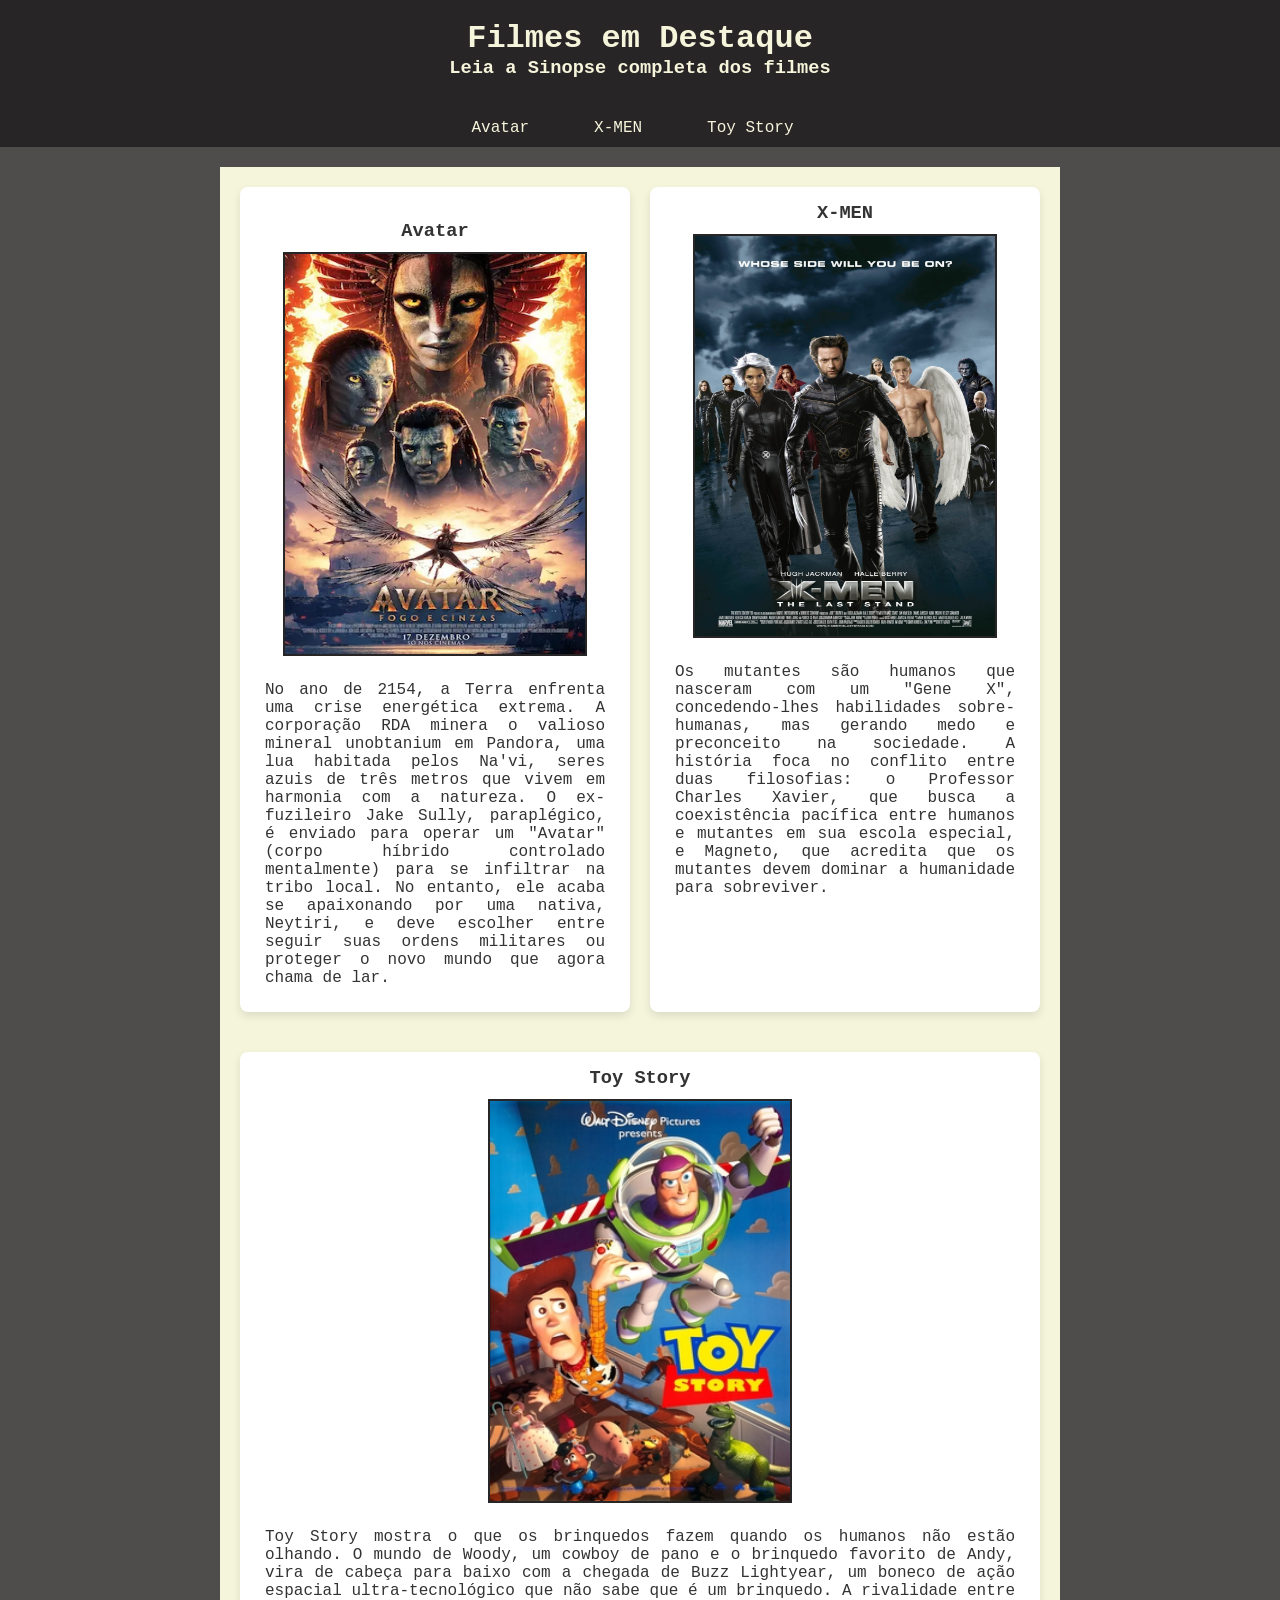
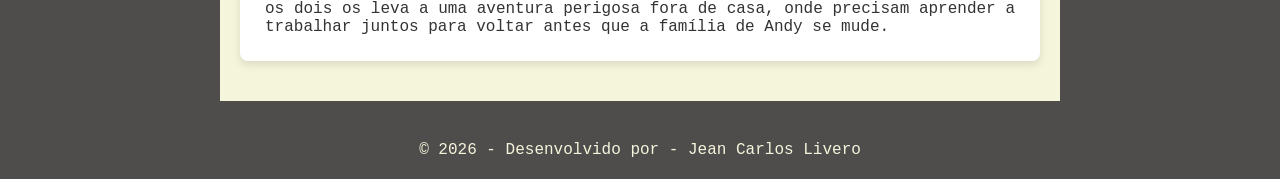
<file: index.html>
<!DOCTYPE html>
<html lang="en">
<head>
    <meta charset="UTF-8">
    <meta name="viewport" content="width=device-width, initial-scale=1.0">
    <title>Portal Unifilmes</title>
    <link rel="stylesheet" href="style.css">
</head>

<body>
    <header>
        <h1>Filmes em Destaque</h1>
        <h3>Leia a Sinopse completa dos filmes</h3>        
    </header>
   
    <nav>
        <ul>
            <li><a href="avatar.html">Avatar</a></li>
            <li><a href="xman.html">X-MEN</a></li>
            <li><a href="toystory.html">Toy Story</a></li>
        </ul>
    </nav> 

    <main>
        <article>
            <br>
            <h3>Avatar</h3>
                <div>
                    <img src="imagens/Avatar.webp" alt="Avatar">
                </div>    
            <p>No ano de 2154, a Terra enfrenta uma crise energética extrema. A corporação RDA minera o valioso mineral unobtanium em Pandora, uma lua habitada pelos Na'vi, seres azuis de três metros que vivem em harmonia com a natureza. O ex-fuzileiro Jake Sully, paraplégico, é enviado para operar um "Avatar" (corpo híbrido controlado mentalmente) para se infiltrar na tribo local. No entanto, ele acaba se apaixonando por uma nativa, Neytiri, e deve escolher entre seguir suas ordens militares ou proteger o novo mundo que agora chama de lar.</p>
        </article>
        <article>
            <h3>X-MEN</h3>
                <div>
                    <img src="imagens/xman.jpg" alt="XMEN">
                </div>
            <P>Os mutantes são humanos que nasceram com um "Gene X", concedendo-lhes habilidades sobre-humanas, mas gerando medo e preconceito na sociedade. A história foca no conflito entre duas filosofias: o Professor Charles Xavier, que busca a coexistência pacífica entre humanos e mutantes em sua escola especial, e Magneto, que acredita que os mutantes devem dominar a humanidade para sobreviver.</P>
        </article>
        <article>
            <h3>Toy Story</h3>
                <div>
                    <img src="imagens/toystory.jpg" alt="Toy Story">
                </div>
            <p>Toy Story mostra o que os brinquedos fazem quando os humanos não estão olhando. O mundo de Woody, um cowboy de pano e o brinquedo favorito de Andy, vira de cabeça para baixo com a chegada de Buzz Lightyear, um boneco de ação espacial ultra-tecnológico que não sabe que é um brinquedo. A rivalidade entre os dois os leva a uma aventura perigosa fora de casa, onde precisam aprender a trabalhar juntos para voltar antes que a família de Andy se mude.</p>
        </article>
    </main>

    <footer>
        <p>&copy; 2026 - Desenvolvido por - Jean Carlos Livero</p>
    </footer>
</body>
</html>
</file>
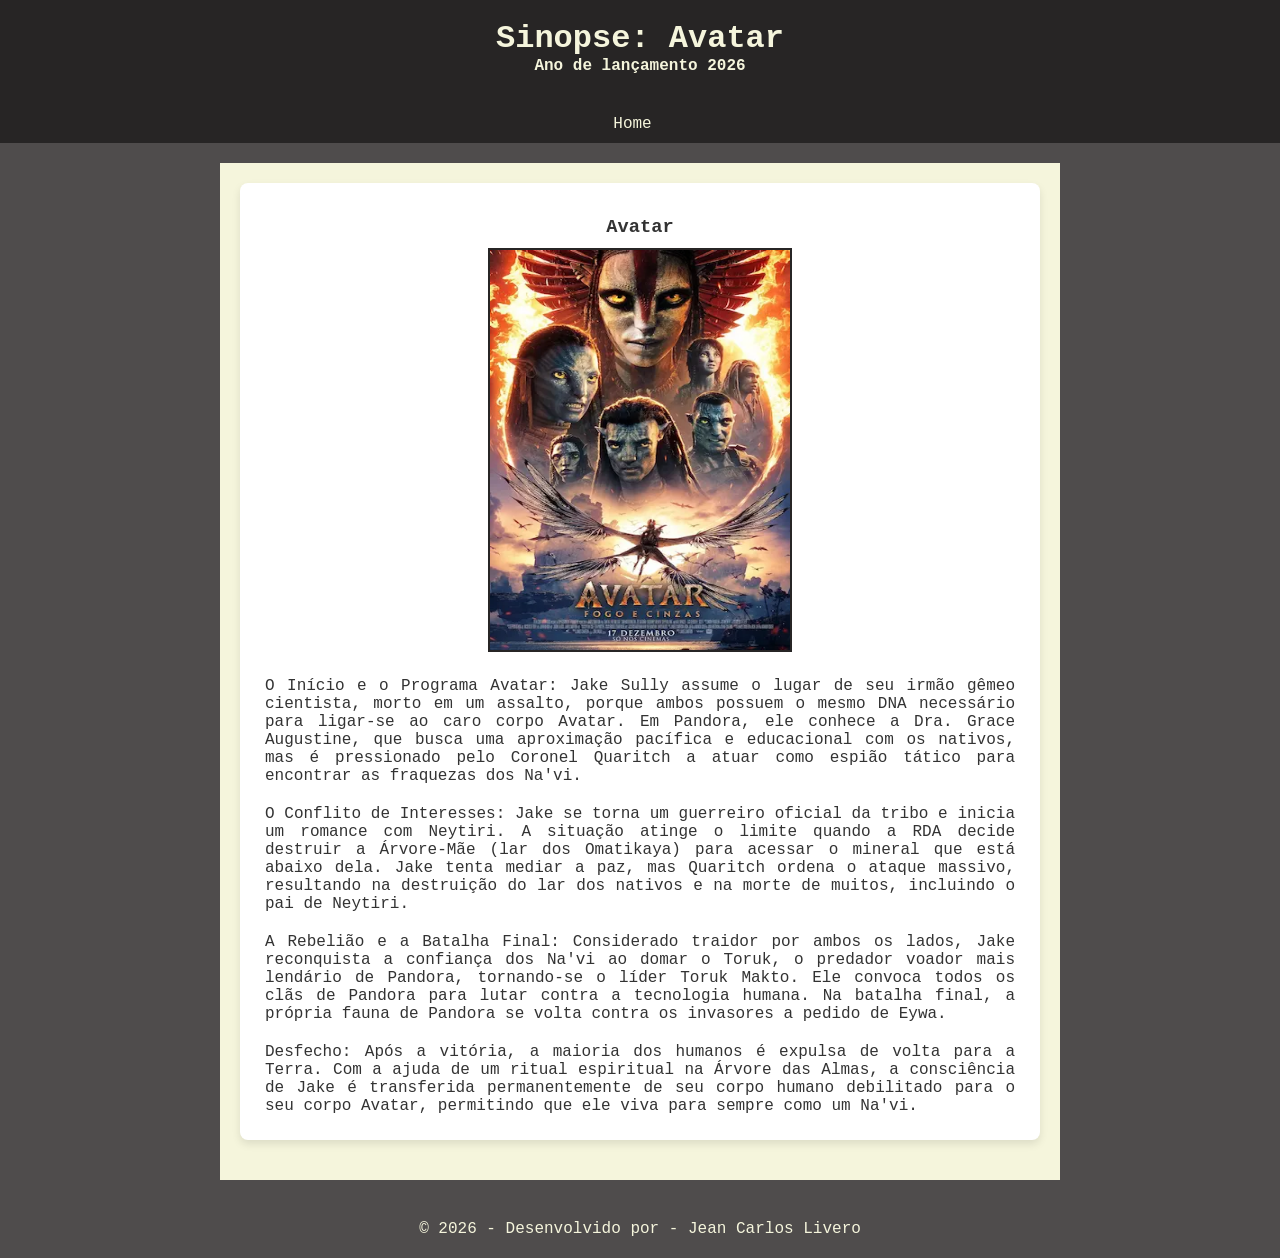
<file: avatar.html>
<!DOCTYPE html>
<html lang="en">
<head>
    <meta charset="UTF-8">
    <meta name="viewport" content="width=device-width, initial-scale=1.0">
    <title>Sinopse Avatar</title>
    <link rel="stylesheet" href="style.css">
</head>


<body>
    <header>
        <h1>Sinopse: Avatar</h1>
        <h4>Ano de lançamento 2026</h4>        
    </header>
   
    <nav>
        <ul>
            <li><a href="index.html">Home</a></li>
        </ul>
    </nav> 

    <main>
        <article>
            <br>
            <h3>Avatar</h3>
                <div>
                    <img src="imagens/Avatar.webp" alt="Avatar">
                </div>
            <p>O Início e o Programa Avatar: Jake Sully assume o lugar de seu irmão gêmeo cientista, morto em um assalto, porque ambos possuem o mesmo DNA necessário para ligar-se ao caro corpo Avatar. Em Pandora, ele conhece a Dra. Grace Augustine, que busca uma aproximação pacífica e educacional com os nativos, mas é pressionado pelo Coronel Quaritch a atuar como espião tático para encontrar as fraquezas dos Na'vi.</p>
            <p>O Conflito de Interesses: Jake se torna um guerreiro oficial da tribo e inicia um romance com Neytiri. A situação atinge o limite quando a RDA decide destruir a Árvore-Mãe (lar dos Omatikaya) para acessar o mineral que está abaixo dela. Jake tenta mediar a paz, mas Quaritch ordena o ataque massivo, resultando na destruição do lar dos nativos e na morte de muitos, incluindo o pai de Neytiri.</p>
            <p>A Rebelião e a Batalha Final: Considerado traidor por ambos os lados, Jake reconquista a confiança dos Na'vi ao domar o Toruk, o predador voador mais lendário de Pandora, tornando-se o líder Toruk Makto. Ele convoca todos os clãs de Pandora para lutar contra a tecnologia humana. Na batalha final, a própria fauna de Pandora se volta contra os invasores a pedido de Eywa.</p>
            <p>Desfecho: Após a vitória, a maioria dos humanos é expulsa de volta para a Terra. Com a ajuda de um ritual espiritual na Árvore das Almas, a consciência de Jake é transferida permanentemente de seu corpo humano debilitado para o seu corpo Avatar, permitindo que ele viva para sempre como um Na'vi.</p>  
        </article>
    </main>

    <footer>
        <p>&copy; 2026 - Desenvolvido por - Jean Carlos Livero</p>
    </footer>
    
</body>

</html>
</file>
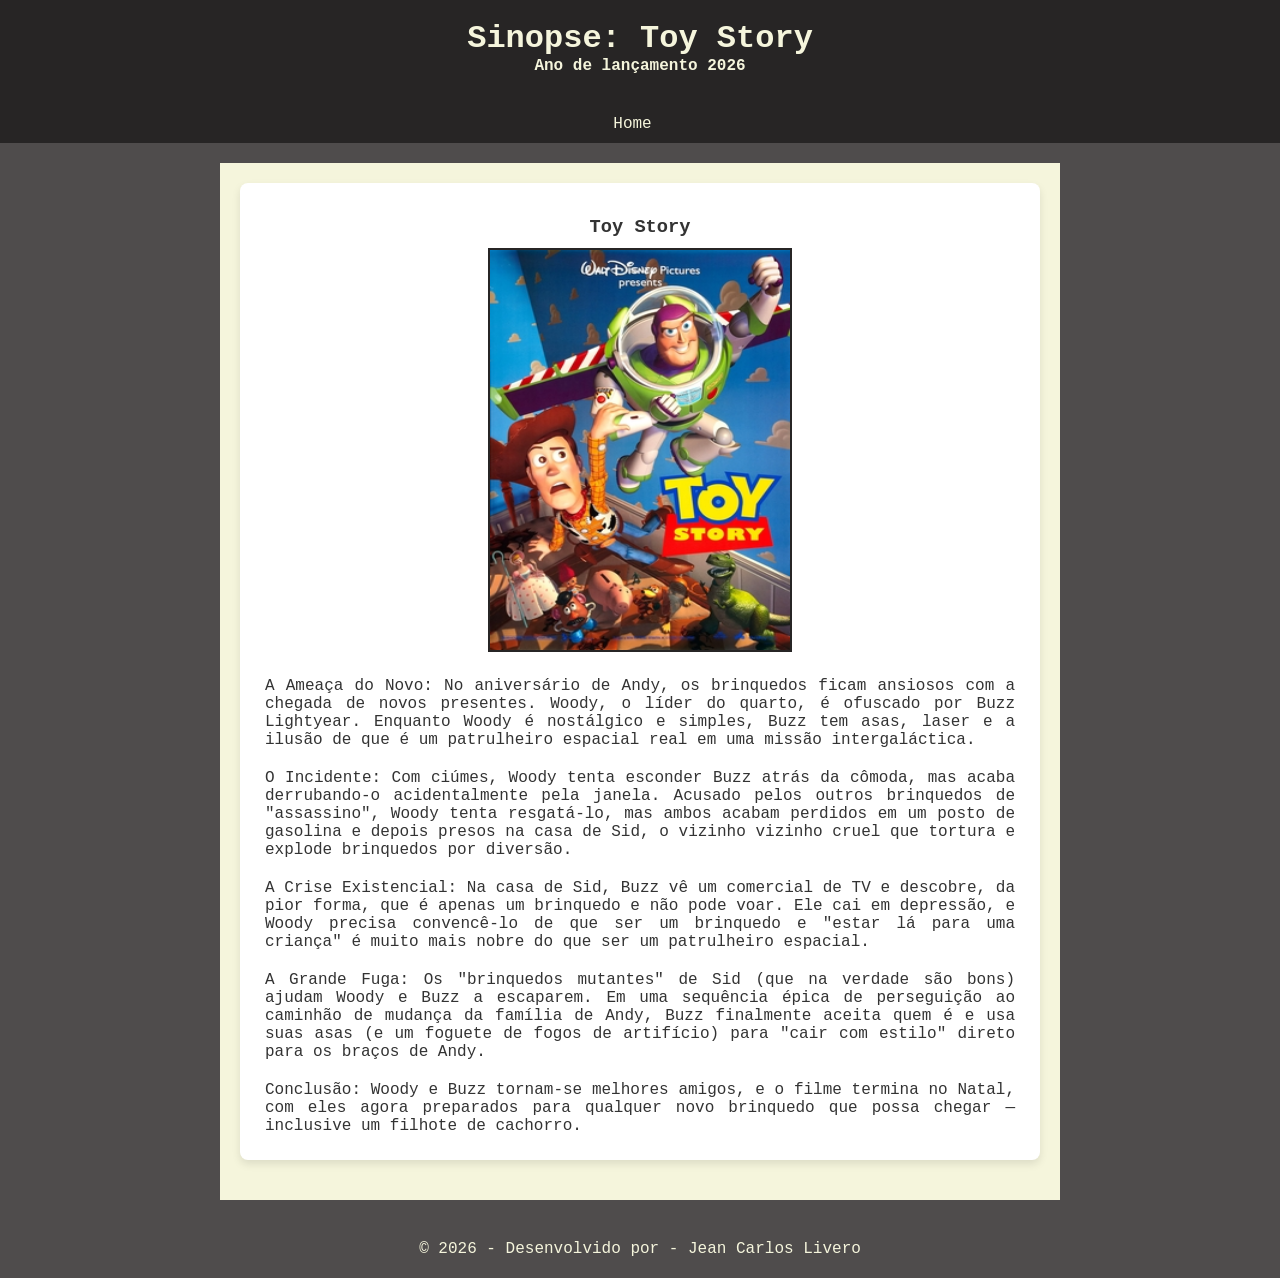
<file: toystory.html>
<!DOCTYPE html>
<html lang="en">
<head>
    <meta charset="UTF-8">
    <meta name="viewport" content="width=device-width, initial-scale=1.0">
    <title>Sinopse Toy Story</title>
    <link rel="stylesheet" href="style.css">
</head>


<body>
    <header>
        <h1>Sinopse: Toy Story</h1>
        <h4>Ano de lançamento 2026</h4>        
    </header>
   
    <nav>
        <ul>
            <li><a href="index.html">Home</a></li>
        </ul>
    </nav>
    
    <main>
        <article>
            <br>
            <h3>Toy Story</h3>
                <div>
                    <img src="imagens/toystory.jpg" alt="Toy Story">
                </div>
            <p>A Ameaça do Novo: No aniversário de Andy, os brinquedos ficam ansiosos com a chegada de novos presentes. Woody, o líder do quarto, é ofuscado por Buzz Lightyear. Enquanto Woody é nostálgico e simples, Buzz tem asas, laser e a ilusão de que é um patrulheiro espacial real em uma missão intergaláctica.</p>
            <p>O Incidente: Com ciúmes, Woody tenta esconder Buzz atrás da cômoda, mas acaba derrubando-o acidentalmente pela janela. Acusado pelos outros brinquedos de "assassino", Woody tenta resgatá-lo, mas ambos acabam perdidos em um posto de gasolina e depois presos na casa de Sid, o vizinho vizinho cruel que tortura e explode brinquedos por diversão.</p>
            <p>A Crise Existencial: Na casa de Sid, Buzz vê um comercial de TV e descobre, da pior forma, que é apenas um brinquedo e não pode voar. Ele cai em depressão, e Woody precisa convencê-lo de que ser um brinquedo e "estar lá para uma criança" é muito mais nobre do que ser um patrulheiro espacial.</p>
            <p>A Grande Fuga: Os "brinquedos mutantes" de Sid (que na verdade são bons) ajudam Woody e Buzz a escaparem. Em uma sequência épica de perseguição ao caminhão de mudança da família de Andy, Buzz finalmente aceita quem é e usa suas asas (e um foguete de fogos de artifício) para "cair com estilo" direto para os braços de Andy.</p>
            <p>Conclusão: Woody e Buzz tornam-se melhores amigos, e o filme termina no Natal, com eles agora preparados para qualquer novo brinquedo que possa chegar — inclusive um filhote de cachorro.</p>    
        </article>
    </main>
    
    <footer>
        <p>&copy; 2026 - Desenvolvido por - Jean Carlos Livero</p>
    </footer>    

</body>
</html>
</file>
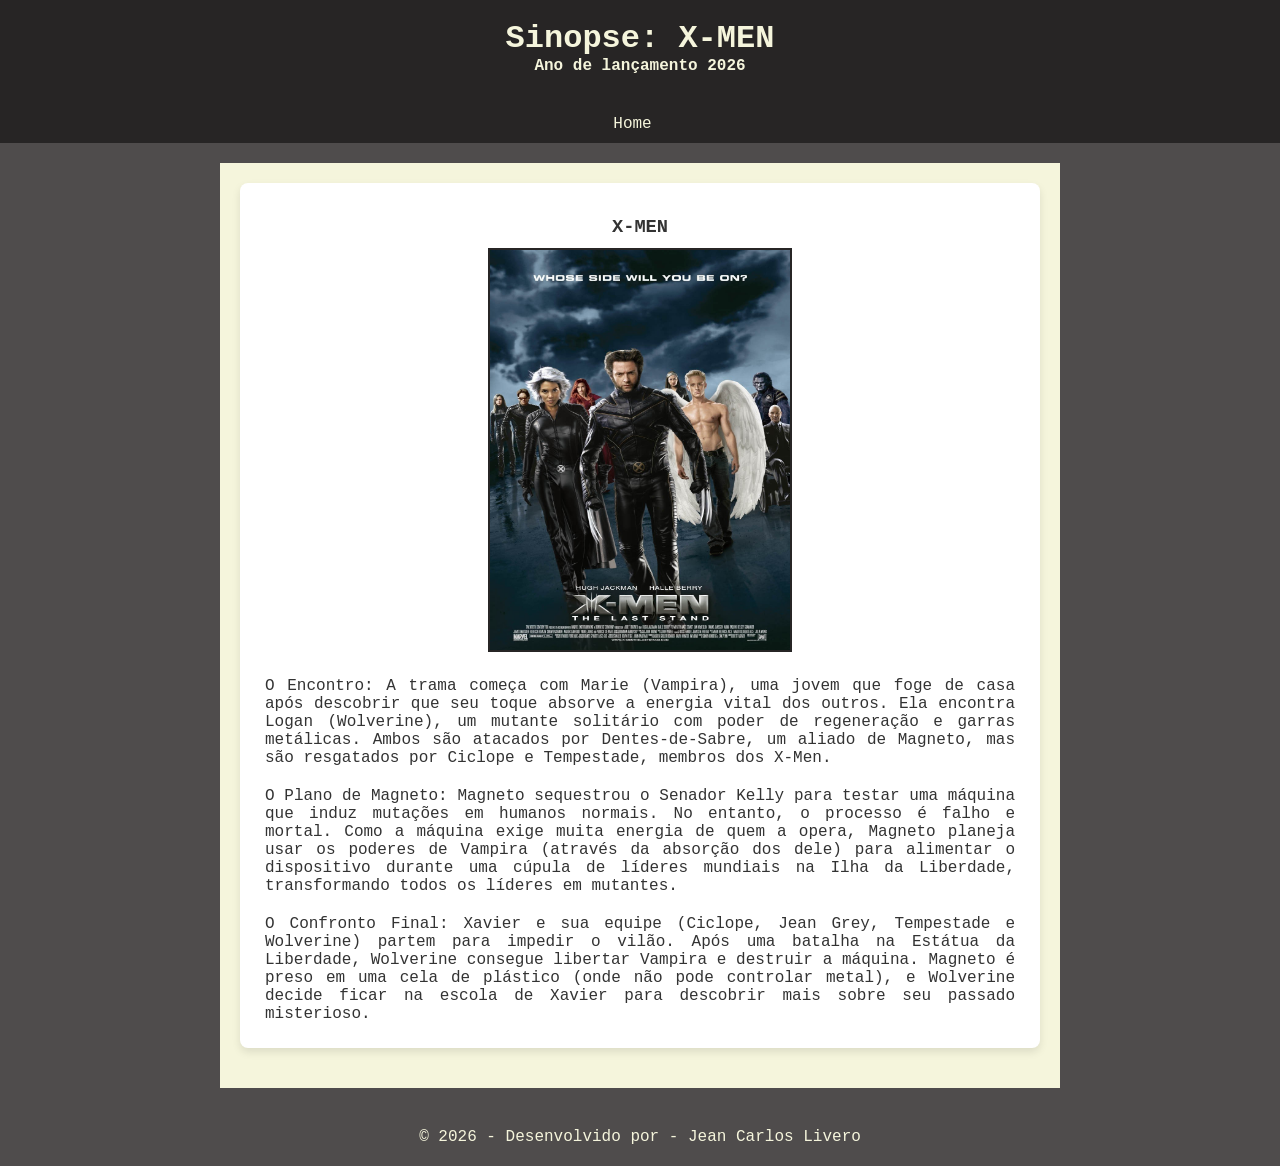
<file: xman.html>
<!DOCTYPE html>
<html lang="en">
<head>
    <meta charset="UTF-8">
    <meta name="viewport" content="width=device-width, initial-scale=1.0">
    <title>Sinopse X-MEN</title>
    <link rel="stylesheet" href="style.css">
</head>



<body>
    <header>
        <h1>Sinopse: X-MEN</h1>
        <h4>Ano de lançamento 2026</h4>        
    </header>
   
    <nav>
        <ul>
            <li><a href="index.html">Home</a></li>
        </ul>
    </nav>
    
    <main>
        <article>
            <br>
            <h3>X-MEN</h3>
                <div>
                    <img src="imagens/xman.jpg" alt="X-MEN">
                </div>
            <p>O Encontro: A trama começa com Marie (Vampira), uma jovem que foge de casa após descobrir que seu toque absorve a energia vital dos outros. Ela encontra Logan (Wolverine), um mutante solitário com poder de regeneração e garras metálicas. Ambos são atacados por Dentes-de-Sabre, um aliado de Magneto, mas são resgatados por Ciclope e Tempestade, membros dos X-Men.</p>
            <p>O Plano de Magneto: Magneto sequestrou o Senador Kelly para testar uma máquina que induz mutações em humanos normais. No entanto, o processo é falho e mortal. Como a máquina exige muita energia de quem a opera, Magneto planeja usar os poderes de Vampira (através da absorção dos dele) para alimentar o dispositivo durante uma cúpula de líderes mundiais na Ilha da Liberdade, transformando todos os líderes em mutantes.</p>
            <p>O Confronto Final: Xavier e sua equipe (Ciclope, Jean Grey, Tempestade e Wolverine) partem para impedir o vilão. Após uma batalha na Estátua da Liberdade, Wolverine consegue libertar Vampira e destruir a máquina. Magneto é preso em uma cela de plástico (onde não pode controlar metal), e Wolverine decide ficar na escola de Xavier para descobrir mais sobre seu passado misterioso.</p>
        </article>
    </main>
    <footer>
        <p>&copy; 2026 - Desenvolvido por - Jean Carlos Livero</p>
    </footer>

</body>
</file>
<file: style.css>
*{
margin: 0;
padding: 0;
}

body{
    background-color: #4f4c4c;
    font-family:  'Courier New', Courier, monospace;
    color: #333333;

    display: flex;
    flex-direction: column;
    min-height: 100vh;
}

header{
    background-color: #272525;
    padding: 20px;
    text-align: center;
    color: #F5F5DC;
    font-family: 'Courier New', Courier, monospace;
}

/* menu de navegação */
nav{
    background-color: #272525;
    color:#F5F5DC;
    padding: 10px;
}

nav ul{
    display: flex;
    justify-content: center;
    gap: 30px;
}

nav ul li{
    list-style: none;
    padding: 10px 10px 0px 10px;
}

nav ul li a{
    color: #F5F5DC;
    margin-right: 15px;
    text-decoration: none;
}

nav ul li a:hover{
    text-decoration: underline;
}

/* conteúdo principal */

main{
    display: flex;
    flex-wrap: wrap; /* Espalha os cards no espaço disponível */
    gap: 20px; /* Joga o card para linha de baixo caso a tela encolha */
    padding: 20px;
    max-width: 800px;
    margin: 20px auto;
    text-align: justify;
    background-color: #F5F5DC;
    flex: 1; /* O main crece para ocupar o espaço disponível entre o header e o footer */
    align-content: flex-start;/* Agrupa as linhas de cards no topo do main*/
}

img{
    
    width:  300px;
    height: 400px;
    border: 2px solid #272525;
    margin: 10px 0px;
}


article{
    flex: 1;
    min-width: 300px;
    background-color: white;
    padding: 15px;
    border-radius: 8px;
    box-shadow: 0 4px 8px rgb(0, 0, 0,0.1); 
    margin-bottom: 20px;
}

article div{
    text-align: center;
}

article p{
    padding: 10px;
}
article h3{
    text-align: center;
}

footer{
    
    margin: 20px auto;
    text-align: center;
    color: #F5F5DC;    
}
</file>
